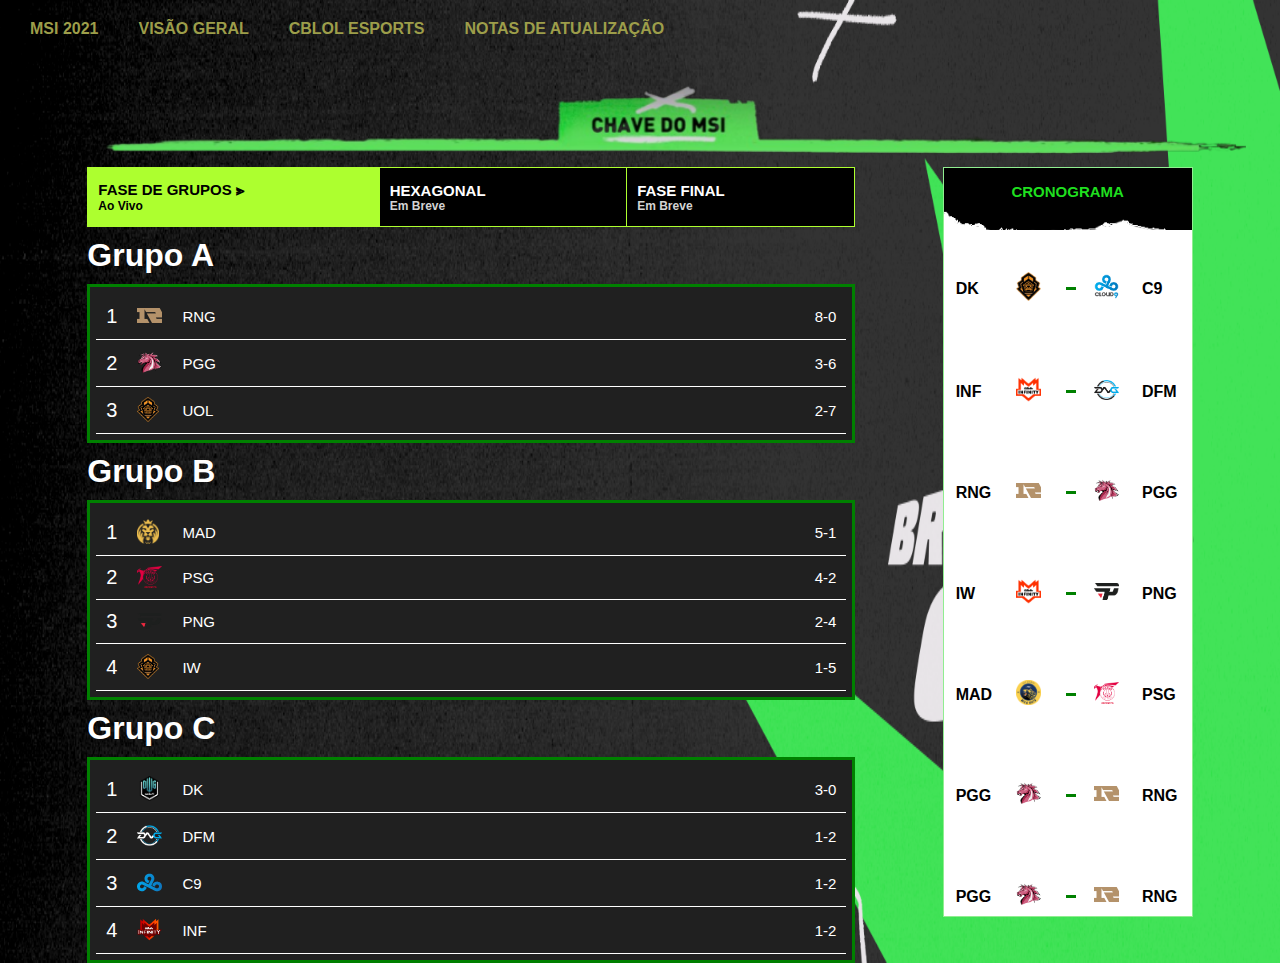
<file: index.html>
<!DOCTYPE html>
<html lang="pt-br">

<head>
    <meta charset="UTF-8">
    <meta http-equiv="X-UA-Compatible" content="IE=edge">
    <meta name="viewport" content="width=device-width, initial-scale=1.0">
    <title>MSI 2021</title>

    <link rel="stylesheet" href="style.css">
</head>

<body>
    <header>
        <div class="cabecalho">
            <nav class="menu">
                <ul class="listaMenu">
                    <li> <a href="#">MSI 2021 </a> </li>
                    <li> <a href="#">VISÃO GERAL</a> </li>
                    <li> <a href="#">CBLOL ESPORTS</a> </li>
                    <li> <a href="#">NOTAS DE ATUALIZAÇÃO</a> </li>
                </ul>
            </nav>
        </div>
    </header>
    <div class="container">
        <div class="imgCabecalho">
            <img src="imagens/chave.png" alt="imagemDoCabecalho" height="85px">
        </div>
        <section class="content">
            <div class="container-table">
                <div id="menu">
                    <table id="tabela">
                        <tr>
                            <th class="fasegrupo">
                                FASE DE GRUPOS &GreaterGreater;
                                <div class="aovivo">Ao Vivo</div>
                            </th>
                            <th>HEXAGONAL <div class="breve">Em Breve</div>
                            </th>
                            <th>FASE FINAL <div class="breve">Em Breve</div>
                            </th>
                        </tr>
                    </table>
                </div>
                <div class="tables">
                    <h1 class="tituloGrupoA">Grupo A</h1>
                    <div class="tabelaGrupoA">
                        <table class="table-a">
                            <tr>
                                <td class="numeroTimes">1</td>
                                <td>
                                    <img class="imgRoyal" src="/imagens/icons/rng (2).png" alt="">
                                </td>
                                <td class="timesA">RNG</td>
                                <td class="pontosA">8-0</td>
                            </tr>
                            <tr>
                                <td class="numeroTimes">2</td>
                                <td>
                                    <img class="imgPgg" src="/imagens/icons/horse.png" alt="">
                                </td>
                                <td class="timesA">PGG</td>
                                <td class="pontosA">3-6</td>
                            </tr>
                            <tr>
                                <td class="numeroTimes">3</td>
                                <td>
                                    <img class="imgUol" src="/imagens/icons/iw.png" alt="">
                                </td>
                                <td class="timesA">UOL</td>
                                <td class="pontosA">2-7</td>
                            </tr>
                        </table>
                    </div>
                    <h1 class="tituloGrupoA">Grupo B</h1>
                    <div class="tabelaGrupoA">
                        <table class="table-a">
                            <tr>
                                <td class="numeroTimes">1</td>
                                <td>
                                    <img class="imgRoyal" src="/imagens/icons/mad.png" alt="">
                                </td>
                                <td class="timesA">MAD</td>
                                <td class="pontosA">5-1</td>
                            </tr>
                            <tr>
                                <td class="numeroTimes">2</td>
                                <td>
                                    <img class="imgPgg" src="/imagens/icons/psg.png" alt="">
                                </td>
                                <td class="timesA">PSG</td>
                                <td class="pontosA">4-2</td>
                            </tr>
                            <tr>
                                <td class="numeroTimes">3</td>
                                <td>
                                    <img class="imgUol" src="/imagens/icons/png.png" alt="">
                                </td>
                                <td class="timesA">PNG</td>
                                <td class="pontosA">2-4</td>
                            </tr>
                            <tr>
                                <td class="numeroTimes">4</td>
                                <td>
                                    <img class="imgUol" src="/imagens/icons/iw.png" alt="">
                                </td>
                                <td class="timesA">IW</td>
                                <td class="pontosA">1-5</td>
                            </tr>
                        </table>
                    </div>
                    <h1 class="tituloGrupoA">Grupo C</h1>
                    <div class="tabelaGrupoA">
                        <table class="table-a">
                            <tr>
                            <td class="numeroTimes">1</td>
                            <td>
                                <img class="imgRoyal" src="imagens/DWG_KIAlogo_square.png" alt="">
                            </td>
                            <td class="timesA">DK</td>
                            <td class="pontosA">3-0</td>
                            </tr>

                            <tr>
                            <td class="numeroTimes">2</td>
                            <td>
                                <img class="imgRoyal" src="imagens/detonationFocusMelol.png" alt="">
                            </td>
                            <td class="timesA">DFM</td>
                            <td class="pontosA">1-2</td>
                            </tr>

                            <tr>
                            <td class="numeroTimes">3</td>
                            <td>
                                <img class="imgPgg" src="imagens/cloud9.svg" alt="">
                            </td>
                            <td class="timesA">C9</td>
                            <td class="pontosA">1-2</td>
                            </tr>

                            <tr>
                            <td class="numeroTimes">4</td>
                            <td>
                                <img class="imgRoyal" src="imagens/gilllete_infinity.png" alt="">
                            </td>
                            <td class="timesA">INF</td>
                            <td class="pontosA">1-2</td>
                            </tr>
                        </table>
  
    </div>
                </div>
            </div>
            <div id="cronograma">
                <table>
                    <caption>CRONOGRAMA</caption>
                    <tr>
                        <td>DK</td>
                        <td><img src="imagens/icons/iw.png" alt=""></td>
                        <td id="linha-verde">
                            <div></div>
                        </td>
                        <td><img src="imagens/icons/cloud-9.png" alt=""></td>
                        <td>C9</td>
                    </tr>
                    <tr>
                        <td>INF</td>
                        <td><img src="imagens/icons/infinity.png" alt=""></td>
                        <td id="linha-verde">
                            <div></div>
                        </td>
                        <td><img src="imagens/icons/dng.png" alt=""></td>
                        <td>DFM</td>
                    </tr>
                    <tr>
                        <td>RNG</td>
                        <td><img src="imagens/icons/rng (2).png" alt=""></td>
                        <td id="linha-verde">
                            <div></div>
                        </td>
                        <td><img src="imagens/icons/horse.png" alt=""></td>
                        <td>PGG</td>
                    </tr>
                    <tr>
                        <td>IW</td>
                        <td><img src="imagens/icons/infinity.png" alt=""></td>
                        <td id="linha-verde">
                            <div></div>
                        </td>
                        <td><img src="imagens/icons/png.png" alt=""></td>
                        <td>PNG</td>
                    </tr>
                    <tr>
                        <td>MAD</td>
                        <td><img src="imagens/icons/wild.png" alt=""></td>
                        <td id="linha-verde">
                            <div></div>
                        </td>
                        <td><img src="imagens/icons/psg.png" alt=""></td>
                        <td>PSG</td>
                    </tr>
                    <tr>
                        <td>PGG</td>
                        <td><img src="imagens/icons/horse.png" alt=""></td>
                        <td id="linha-verde">
                            <div></div>
                        </td>
                        <td><img src="imagens/icons/rng (2).png" alt=""></td>
                        <td>RNG</td>
                    </tr>
                    <tr>
                        <td>PGG</td>
                        <td><img src="imagens/icons/horse.png" alt=""></td>
                        <td id="linha-verde">
                            <div></div>
                        </td>
                        <td><img src="imagens/icons/rng (2).png" alt=""></td>
                        <td>RNG</td>
                    </tr>
                    <tr>
                        <td>PGG</td>
                        <td><img src="imagens/icons/horse.png" alt=""></td>
                        <td id="linha-verde">
                            <div></div>
                        </td>
                        <td><img src="imagens/icons/rng (2).png" alt=""></td>
                        <td>RNG</td>
                    </tr>
                    <tr>
                        <td>PGG</td>
                        <td><img src="imagens/icons/horse.png" alt=""></td>
                        <td id="linha-verde">
                            <div></div>
                        </td>
                        <td><img src="imagens/icons/rng (2).png" alt=""></td>
                        <td>RNG</td>
                    </tr>
                    <tr>
                        <td>PGG</td>
                        <td><img src="imagens/icons/horse.png" alt=""></td>
                        <td id="linha-verde">
                            <div></div>
                        </td>
                        <td><img src="imagens/icons/rng (2).png" alt=""></td>
                        <td>RNG</td>
                    </tr>
                    
                </table>
            </div>
        </section>
    </div>
</body>

</html>
</file>
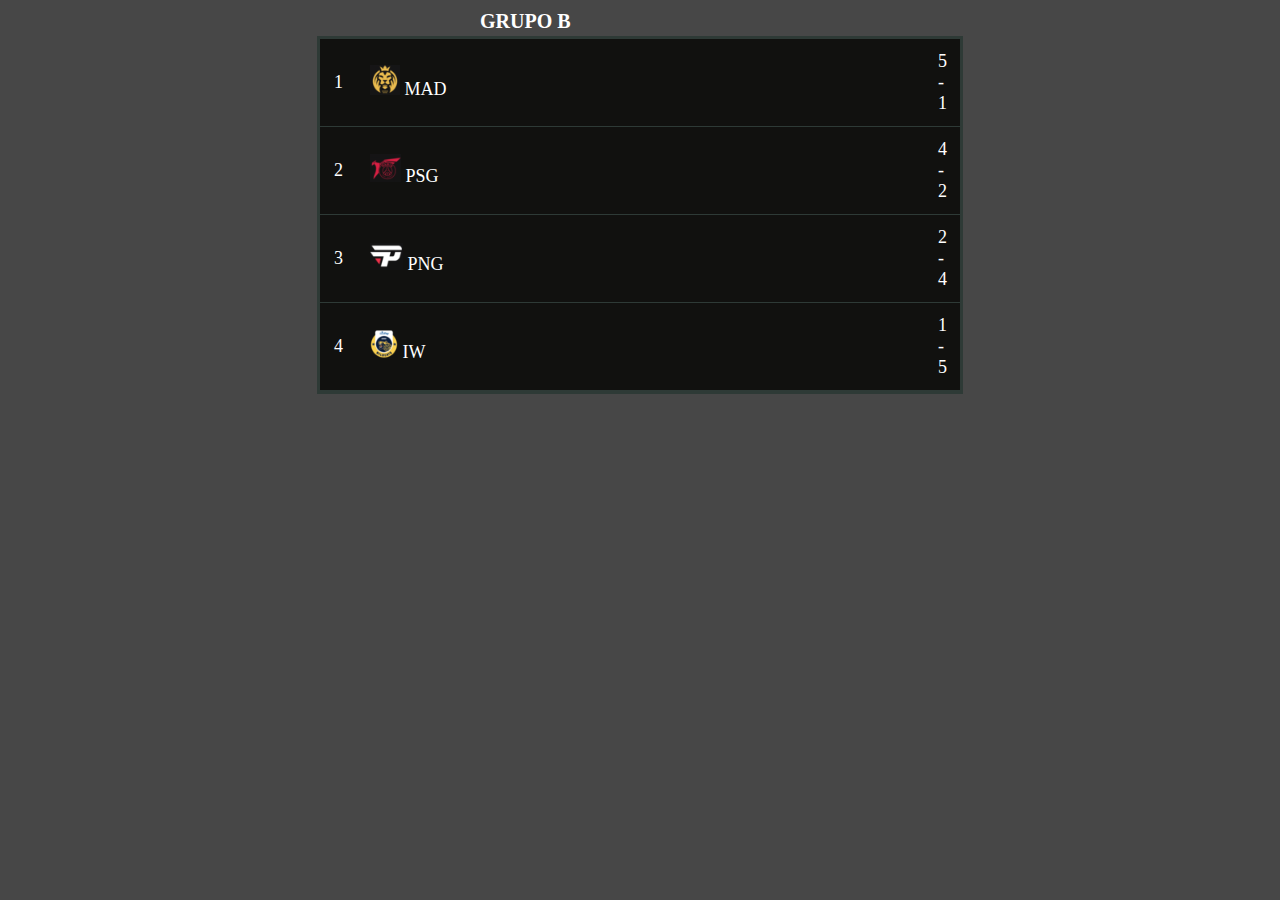
<file: GrupoB/index.html>
<!DOCTYPE html>
<html lang="en">
<head>
    <meta charset="UTF-8">
    <meta http-equiv="X-UA-Compatible" content="IE=edge">
    <meta name="viewport" content="width=device-width, initial-scale=1.0">
    <link rel="stylesheet" href="style.css">
    <title>Tabela B</title>
</head>
<body>
<h3>GRUPO B</h3>
    <div id="grupoB">
        
            <table id="tbGrupoB">
              
                <tr>
                    <td>1</td>
                    <td class="nomeClube">
                       <!-- Icone dos Times ta com um fundo preto -->
                        <img src="mad.png"> MAD
                    </td>
                    <td>5 - 1</td>
                </tr>
                <tr>
                    <td>2</td>
                    <td class="nomeClube">
                         <!-- Icone dos Times ta com um fundo preto -->
                        <img src="psg1.png"> PSG
                    </td>
                    <td>4 - 2</td>
                </tr>
                <tr>
                    <td>3</td>
                    <td class="nomeClube">
                        
                        <img src="pain.png"> PNG
                    </td>
                    <td>2 - 4</td>
                </tr>
                <tr>
                    <td>4</td>
                    <td class="nomeClube">
                        
                        <img src="iw.png"> IW
                    </td>
                    <td>1 - 5</td>
                </tr>
            </table>
        </div>
    </div>
    
</body>
</html>
</file>
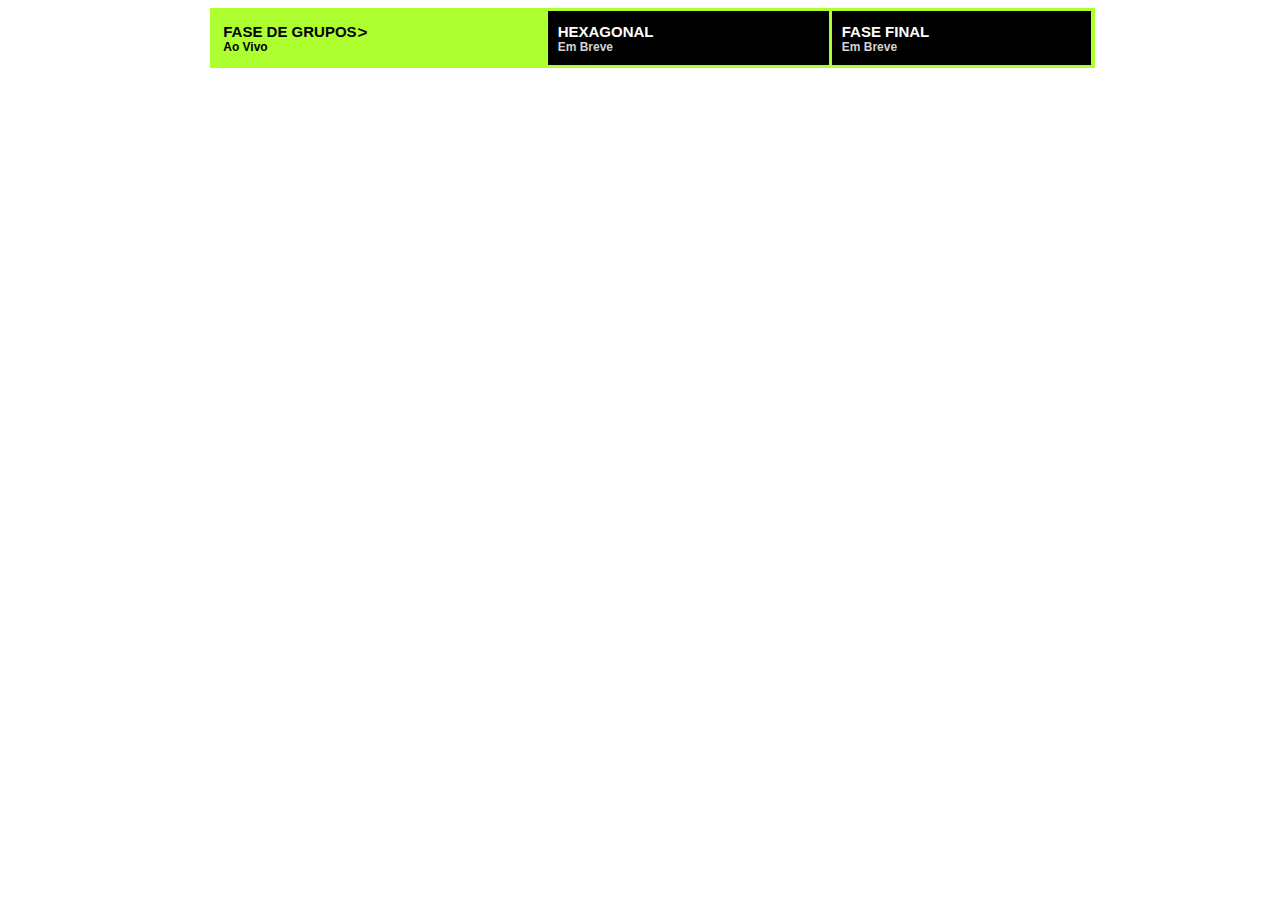
<file: minha_parte/página iac/index.html>
<!DOCTYPE html>
<html lang="en">
<head>
    <meta charset="UTF-8">
    <meta http-equiv="X-UA-Compatible" content="IE=edge">
    <meta name="viewport" content="width=device-width, initial-scale=1.0">
    <title>Document</title>
    <link rel="stylesheet" href="style.css">
</head>
<body>
    <div class="tudo">
        <table>
            <tr>
                <th class="fasegrupo">FASE DE GRUPOS <div class="seta">></div> <div class="aovivo">Ao Vivo</div></th>
                <th>HEXAGONAL <div class="breve">Em Breve</div></th>
                <th>FASE FINAL <div class="breve">Em Breve</div></th>
            </tr>
        </table>
    </div>
    
</body>
</html>
</file>
<file: style.css>
* {
    padding: 0;
    margin: 0 auto;
    box-sizing: border-box;
}

body {
    font-family: Arial, Helvetica, sans-serif;
    background-image: url("imagens/background.png");
    background-repeat: round;
    
}

.container {
    width: 100%;
}

.content {
    display: flex;
    width: 100%;
}

.container-table {
    width: 60%;
}

#cronograma {
    background-color: white;
    border: 1px solid lightgreen;
    width: 250px;
    height: 750px;
    overflow: auto;
    margin-left: 0;
}

#cronograma img {
    max-width: 25px;
    min-width: 25px;
}


#cronograma table {
    font-weight: bold;
    width: 100%;
}

#cronograma table tr{
    border-bottom: 1px solid grey;
}

#cronograma table td {
    padding: 40px 5px 30px 10px;
}

#cronograma table caption {
    font-size: 15px;
    width: 100%; 
    padding: 15px 30px 30px 30px;
    color: rgb(31, 223, 31);
    background-image: url("imagens/papel-rasgado.png");
    background-repeat: no-repeat;
    background-size: 100%;
}

#linha-verde div{
    height: 3px;
    width: 10px;
    background-color: green;
}

/* larissa */

a, a:link, a:hover, a:visited{
    text-decoration: none;
}

.cabecalho{
    font-family: 'Trebuchet MS', 'Lucida Sans Unicode', 'Lucida Grande', 'Lucida Sans', Arial, sans-serif;
    color: #898366;
}

.listaMenu{
    width: 100%;
    float: left;
    list-style: none;
    padding: 0px 0px 20px 10px;

}

.listaMenu li{
    padding: 20px;
    float: left;
}

.listaMenu ul{
    margin: 0px;
    text-align: 0px;
}

.imgCabecalho {
    margin-left: 100px;
}

.menu li a{
    font-weight: bold;
    color: rgb(157, 158, 74);
}

.menu ul li a:hover{
    color: #fff;
    transition: 0.05s;
    padding-bottom: 10px;
    border-bottom: 1px solid white;
}

/* bryan */

#tabela{
    color: white;
    width: 100%;

    height: 60px;
    padding: 0px;
    border: 1px solid greenyellow;
    border-collapse: collapse;
    background-color: black;
}

#tabela th {
    border-right: 1px solid greenyellow;
    font-size: 15px;
    text-align: left;
    padding-left: 10px;
}
 
.fasegrupo{
    color: black;
    background-color: greenyellow;
    width: 38%;
}

.aovivo{
    font-size: 12px;
}

.seta{
    float: right;
    margin-right: 55%;
    font-size: 17px ;
}

.breve{
    font-size: 12px;
    color: lightgray;
}

/* matheus */

.table-a, .tabelaGrupoA td{
    border-bottom: solid 1px white;
    border-collapse: collapse;
    color: white;
    padding: 10px;
    margin: 6px;
}

.tables h1 {
    padding: 10px 20px 10px 0px;
    color: white;
}

.tabelaGrupoA{
    
    background-color: rgb(32, 32, 32);
    border: solid green;
    font-size: 5px;
}

.tabelaGrupoA table tr { 
    width: 100%;
}

.tituloGrupoA {
    color: rgb(0, 0, 0);
}

.imgRoyal {
    max-width: 25px;
    max-height: 25px;
    text-align: left;
}

.imgPgg {
    max-height: 25px;
    max-width: 25px;
}

.imgUol{
    max-width: 25px;
    max-height: 25px;
}

.pontosA{
    font-size: 15px;
    width: 100%;
    text-align: right;
}

.timesA{
   font-size: 15px;
}

.numeroTimes {
    font-size: 20px;
}

/* diogo */

/*Custom CSS do Titulo do Grupo-C e Div que engloba a table*/

#divGrupoC{
    width: 60%;
    border: 2px solid greenyellow;
}

#tituloGrupoC{
    margin-bottom: 0px;
    color: grey;
    font-size:15px;
}

/*Fim das estilizações da Div e do titulo do Grupo-C*/

/*Custom CSS da tabela do Grupo-C*/

#tableGrupoC{
    background-color: black;
    opacity: 65%;
    width: 100%;
}

#divGrupoC td{
    border-collapse: collapse;
    border-bottom:1px solid #e2e2e2;
}

.tdPosicaoGrupoC{
    float: left;
    font-size: 25px;
    color: white;
    width: 5%;
    border-bottom: 1px solid #e2e2e2;
    padding-left: 8px;
}

.tdImgTime{
    width: 5%;
    float: left;
    padding-top:4px;
    border-bottom: 1px solid #e2e2e2;
}

.imgTime{
    float: left;
    max-width: 25px;
    max-height: 25px;
}

.tdNomeDoTime{
    float:left;
    width: 60%;
    font-size: 25px;
    color:white;
    border-bottom: 1px solid #e2e2e2;
}

.tdPlacarGpC{
    float: right;
    color: white;
    font-size: 25px;
    width: 27%;
    border-bottom: 1px solid #e2e2e2;
    text-align: right;
    padding-right:8px;
}
</file>
<file: GrupoB/style.css>
*{
    color: white;
    background-color: rgb(71, 71, 71);
    margin: 0 auto
}
/* Borda tava bugando antes nao sei pq */ 
#grupoB{
    width: 50%;
    border: solid rgb(46, 58, 54);
    
}

.nomeClube{
    text-align: left;
    width: 90%;
    border-width: 1px;
}
 
table, td, th{
    border-bottom: solid 1px #e2e2e2;
    border-collapse: collapse;
    border-color: rgb(46, 58, 54);
    padding: 12px 13px 12px 14px;
    background: #11110f; 
    
}
/* ---------------------- */ 
th{  
    font-weight: 25px;
    text-align: left;
    font-weight: normal; 
}

td{
    font-size: 18px;
    text-align: left
}
h3{
    font-size: 20px;
    margin-left: 480px;
    margin-top: 10px;
    margin-bottom: 3px
}


/* CSS ta uma salada  */
</file>
<file: minha_parte/página iac/style.css>
.tudo{
    font-family: Arial, Helvetica, sans-serif;
}

table{
    color: white;
    width: 70%;
    margin-left: 16%;
    height: 60px;
    padding: 0px;
    border: 1px solid greenyellow;
    background-color: greenyellow;
}

table th{
    border-right: 1px solid greenyellow;
    background-color: black;
    font-size: 15px;
    text-align: left;
    padding-left: 10px;
}
 
.fasegrupo{
    background-color: greenyellow;
    color: black;
    width: 38%;
}

.aovivo{
    color: black;
    font-size: 12px;
}

.seta{
    float: right;
    margin-right: 55%;
    font-size: 17px ;
}

.breve{
    font-size: 12px;
    color: lightgray;
}
</file>
